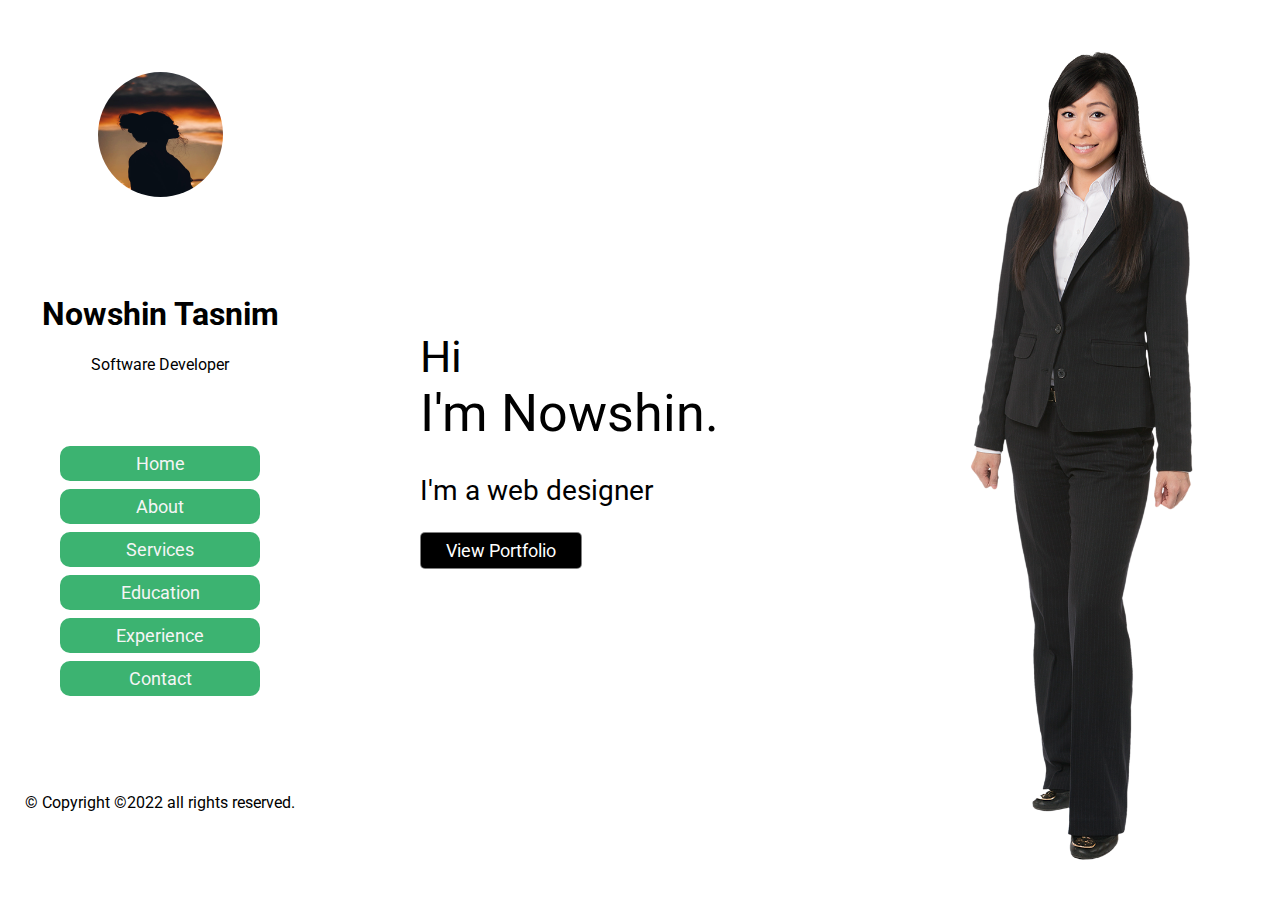
<file: index.html>
<!DOCTYPE html>
<html lang="en">
  <head>
    <meta charset="UTF-8" />
    <meta http-equiv="X-UA-Compatible" content="IE=edge" />
    <meta name="viewport" content="width=device-width, initial-scale=1.0" />
    <link rel="preconnect" href="https://fonts.googleapis.com" />
    <link rel="preconnect" href="https://fonts.gstatic.com" crossorigin />
    <link
      href="https://fonts.googleapis.com/css2?family=Roboto:wght@400;700&display=swap"
      rel="stylesheet"
    />
    <link rel="stylesheet" href="style.css" />
    <title>Portfolio</title>
  </head>
  <body>
    <main class="container">
      <div class="side-nav">
        <div class="logo">
          <img class="logo_img" src="logo.gif" height="125" width="125" />
        </div>
        <div class="title">
          <h1>Nowshin Tasnim</h1>
          <span>Software Developer</span>
        </div>
        <div class="menu">
          <a href="#"> Home </a>
          <a href="about.html"> About </a>
          <a href="#"> Services </a>
          <a href="#"> Education </a>
          <a href="#"> Experience </a>
          <a href="#"> Contact </a>
        </div>
        <div class="copyright">
          <p>&copy; Copyright &copy;2022 all rights reserved.</p>
        </div>
      </div>
      <div class="content">
        <div class="text-content">
          <span class="hi">Hi</span>
          <span class="now">I'm Nowshin.</span>
          <span class="pos">I'm a web designer</span>
          <a href="about.html" class="btn">View Portfolio</a>
        </div>
        <div class="image-content">
          <img src="full-image.png" />
        </div>
      </div>
    </main>
  </body>
</html>
</file>
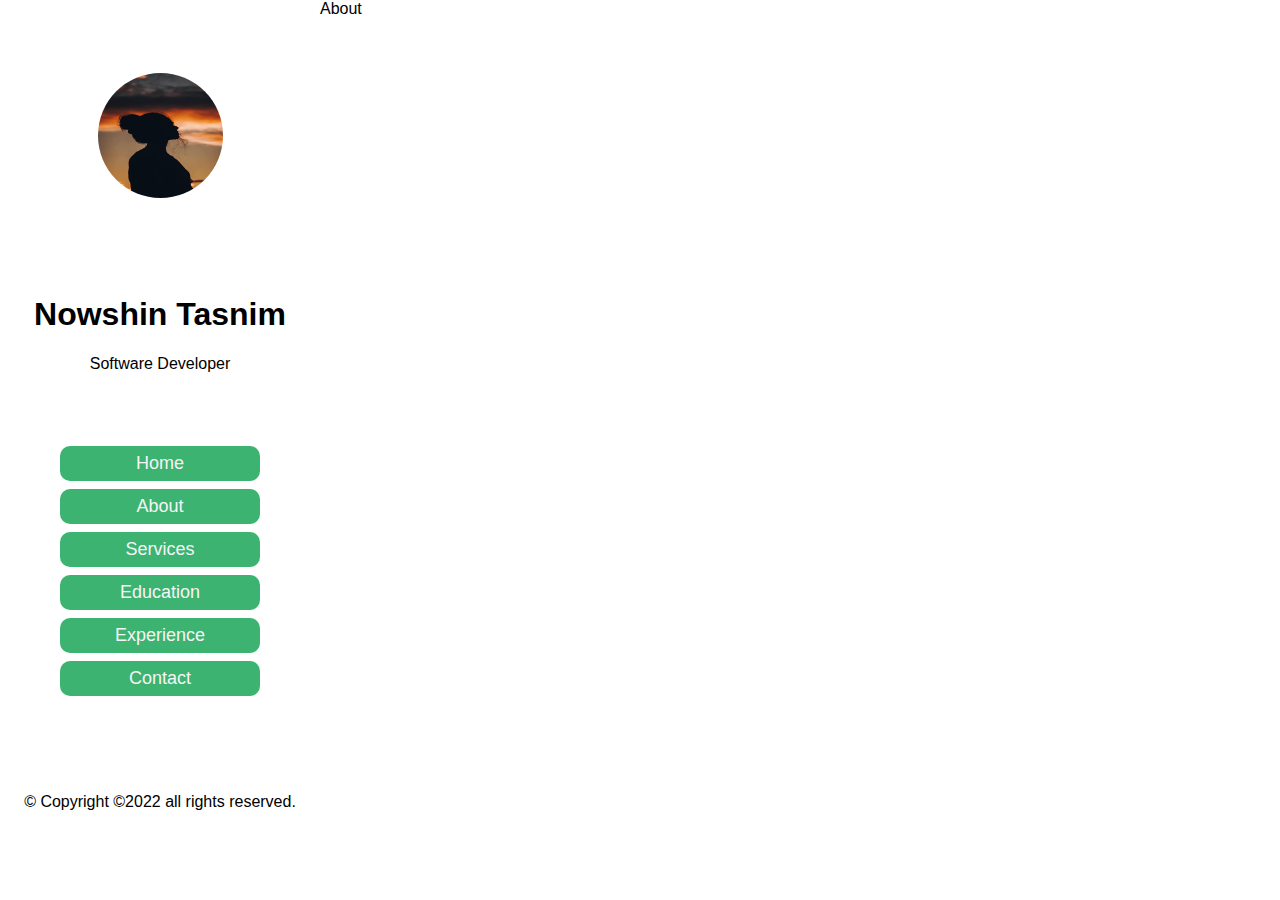
<file: about.html>
<!DOCTYPE html>
<html lang="en">
  <head>
    <meta charset="UTF-8" />
    <meta http-equiv="X-UA-Compatible" content="IE=edge" />
    <meta name="viewport" content="width=device-width, initial-scale=1.0" />
    <link rel="stylesheet" href="style.css" />
    <title>Portfolio</title>
  </head>
  <body>
    <main class="container">
      <div class="side-nav">
        <div class="logo">
          <img class="logo_img" src="logo.gif" height="125" width="125" />
        </div>
        <div class="title">
          <h1>Nowshin Tasnim</h1>
          <span>Software Developer</span>
        </div>
        <div class="menu">
          <a href="index.html"> Home </a>
          <a href="about.html"> About </a>
          <a href="#"> Services </a>
          <a href="#"> Education </a>
          <a href="#"> Experience </a>
          <a href="#"> Contact </a>
        </div>
        <div class="copyright">
          <p>&copy; Copyright &copy;2022 all rights reserved.</p>
        </div>
      </div>
      <div class="content">About</div>
    </main>
  </body>
</html>
</file>
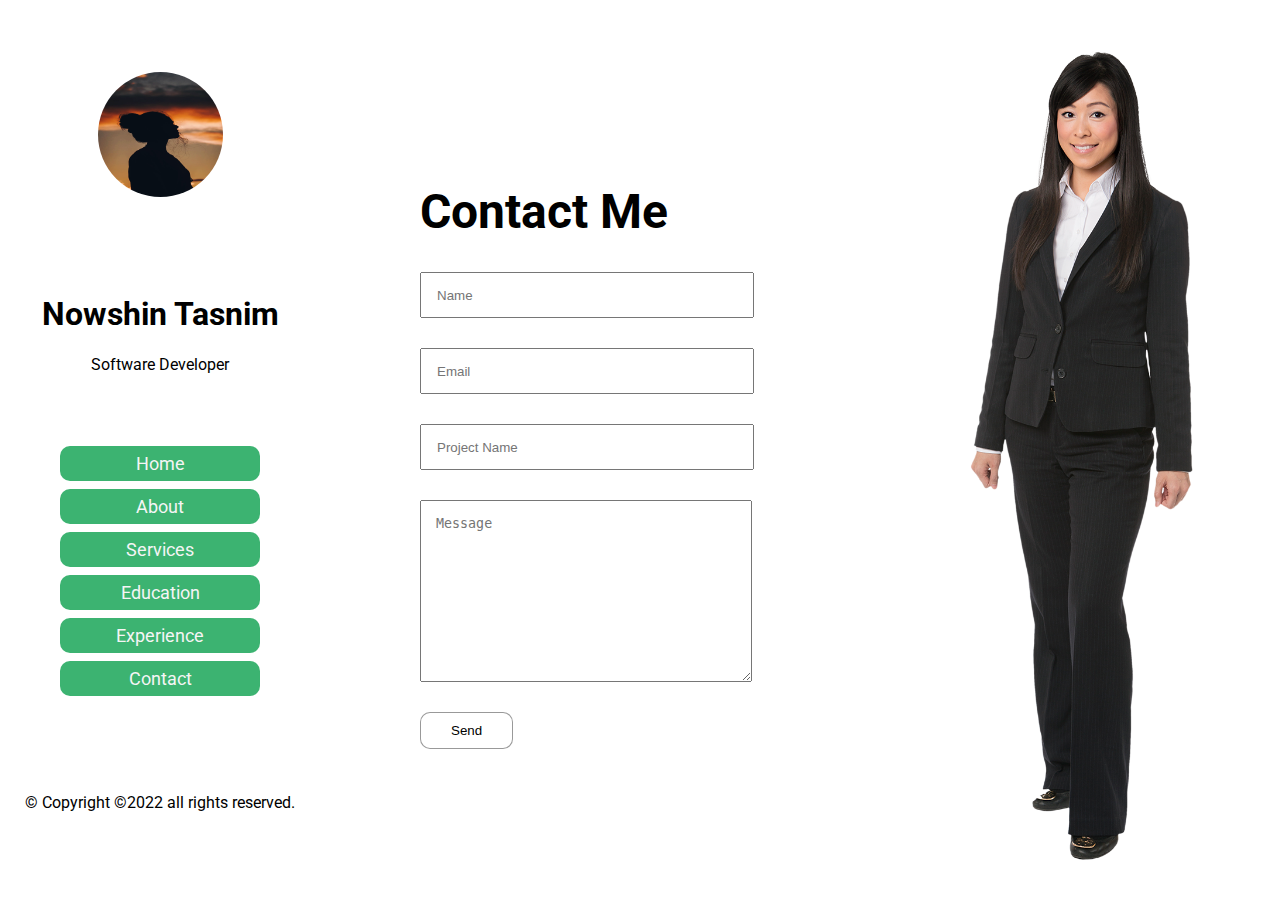
<file: contact.html>
<!DOCTYPE html>
<html lang="en">
  <head>
    <meta charset="UTF-8" />
    <meta http-equiv="X-UA-Compatible" content="IE=edge" />
    <meta name="viewport" content="width=device-width, initial-scale=1.0" />
    <link rel="preconnect" href="https://fonts.googleapis.com" />
    <link rel="preconnect" href="https://fonts.gstatic.com" crossorigin />
    <link
      href="https://fonts.googleapis.com/css2?family=Roboto:wght@400;700&display=swap"
      rel="stylesheet"
    />
    <link rel="stylesheet" href="style.css" />
    <title>Portfolio</title>
  </head>
  <body>
    <main class="container">
      <div class="side-nav">
        <div class="logo">
          <img class="logo_img" src="logo.gif" height="125" width="125" />
        </div>
        <div class="title">
          <h1>Nowshin Tasnim</h1>
          <span>Software Developer</span>
        </div>
        <div class="menu">
          <a href="index.html"> Home </a>
          <a href="about.html"> About </a>
          <a href="#"> Services </a>
          <a href="#"> Education </a>
          <a href="#"> Experience </a>
          <a href="contact.html"> Contact </a>
        </div>
        <div class="copyright">
          <p>&copy; Copyright &copy;2022 all rights reserved.</p>
        </div>
      </div>
      <div class="content">
        <div class="text-content">
          <h1>Contact Me</h1>
          <input type="text" placeholder="Name" />
          <input type="text" placeholder="Email" />
          <input type="text" placeholder="Project Name" />
          <textarea placeholder="Message"></textarea>
          <button>Send</button>
        </div>
        <div class="image-content">
          <img src="full-image.png" />
        </div>
      </div>
    </main>
  </body>
</html>
</file>
<file: style.css>
body {
  margin: 0;
  font-family: "Roboto", sans-serif;
}
.container {
  display: flex;
  margin: 0;
}

.side-nav {
  width: 25%;
  height: 100vh;
  display: flex;
  flex-direction: column;
  justify-content: space-evenly;
  align-items: center;
  box-shadow: 0 4px 8px 0 rgba(255, 255, 255, 0.2),
    0 6px 20px 0 rgba(255, 255, 255, 0.19);
}

.logo_img {
  border-radius: 50%;
}

.title h1 {
  text-align: center;
}
.title span {
  display: block;
  text-align: center;
}

.menu {
  display: flex;
  flex-direction: column;
}

.menu a {
  color: black;
  margin-bottom: 8px;
  font-size: 18px;
  background-color: MediumSeaGreen;
  color: whitesmoke;
  width: 200px;
  text-align: center;
  padding-top: 7px;
  padding-bottom: 7px;
  text-decoration: none;
  border-radius: 10px;
}

.menu a:hover {
  background-color: orange;
}

.content {
  width: 75%;
  height: 100vh;
  display: flex;
  flex-direction: row;
}

.text-content {
  width: 50%;
  display: flex;
  flex-direction: column;
  justify-content: center;
  margin-left: 100px;
  align-items: flex-start;
}
.now {
  font-size: 52px;
}

.hi {
  font-size: 44px;
}
.pos {
  margin-top: 30px;
  font-size: 28px;
}

.btn {
  margin-top: 25px;
  padding: 7px 25px;
  font-size: 18px;
  background-color: black;
  color: white;
  border: 1px solid rgba(255, 255, 255, 0.5);
  border-radius: 5px;
  text-decoration: none;
}

.image-content {
  width: 50%;
  display: flex;
  justify-content: end;
}
.image-content img {
  height: 90vh;
  margin-right: 87px;
  margin-top: 50px;
}

.text-content input {
  width: 300px;
  height: 40px;
  padding-left: 15px;
  padding-right: 15px;
  margin-bottom: 30px;
}

.text-content input:focus {
  outline: none;
}
.text-content textarea:focus {
  outline: none;
}

.text-content textarea {
  width: 300px;
  height: 150px;
  padding: 15px;
  margin-bottom: 30px;
}

.text-content h1 {
  font-size: 48px;
}

.text-content button {
  padding: 10px 30px;
  background-color: white;
  border: 1px solid rgba(0, 0, 0, 0.4);
  border-radius: 10px;
}

.text-content button:hover {
  cursor: pointer;
  background-color: black;
  color: white;
}
</file>
